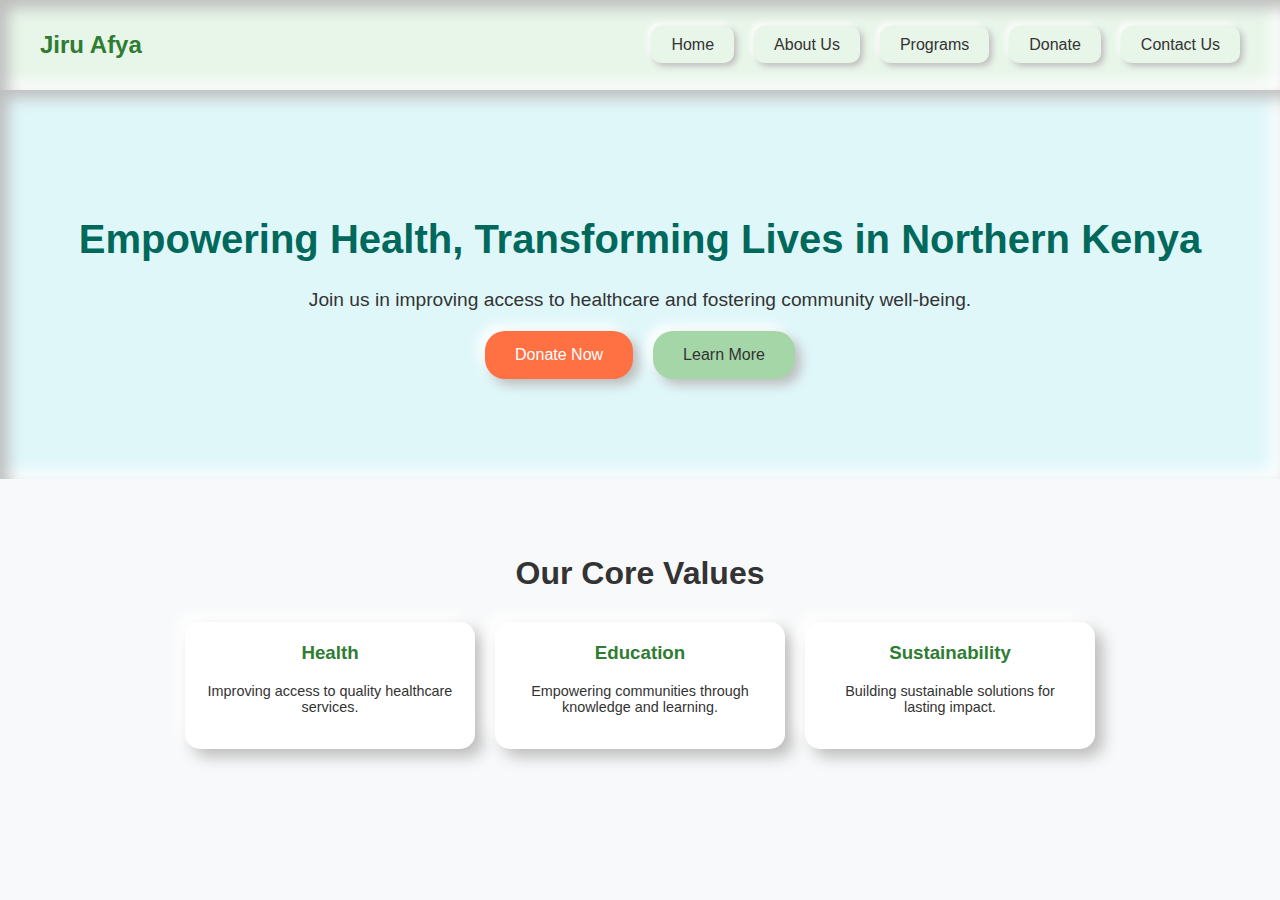
<file: index.html>
<!DOCTYPE html>
<html lang="en">
  <head>
    <meta charset="UTF-8" />
    <meta name="viewport" content="width=device-width, initial-scale=1.0" />
    <title>Jiru Afya Northern Organizations</title>
    <link rel="stylesheet" href="styles.css" />
  </head>
  <body>
    <header>
      <div class="logo">Jiru Afya</div>
      <nav>
        <ul>
          <li><a href="home">Home</a></li>
          <li><a href="#about">About Us</a></li>
          <li><a href="programs.html">Programs</a></li>
          <li><a href="donate.html">Donate</a></li>
          <li><a href="contact.html">Contact Us</a></li>
        </ul>
      </nav>
    </header>

    <section class="hero" id="home">
      <h1>Empowering Health, Transforming Lives in Northern Kenya</h1>
      <p>
        Join us in improving access to healthcare and fostering community
        well-being.
      </p>
      <div class="buttons">
        <a href="#donate" class="button">Donate Now</a>
        <a href="#about" class="button secondary">Learn More</a>
      </div>
    </section>

    <section class="values" id="about">
      <h2>Our Core Values</h2>
      <div class="cards">
        <div class="card">
          <h3>Health</h3>
          <p>Improving access to quality healthcare services.</p>
        </div>
        <div class="card">
          <h3>Education</h3>
          <p>Empowering communities through knowledge and learning.</p>
        </div>
        <div class="card">
          <h3>Sustainability</h3>
          <p>Building sustainable solutions for lasting impact.</p>
        </div>
      </div>
    </section>
  </body>
</html>
</file>
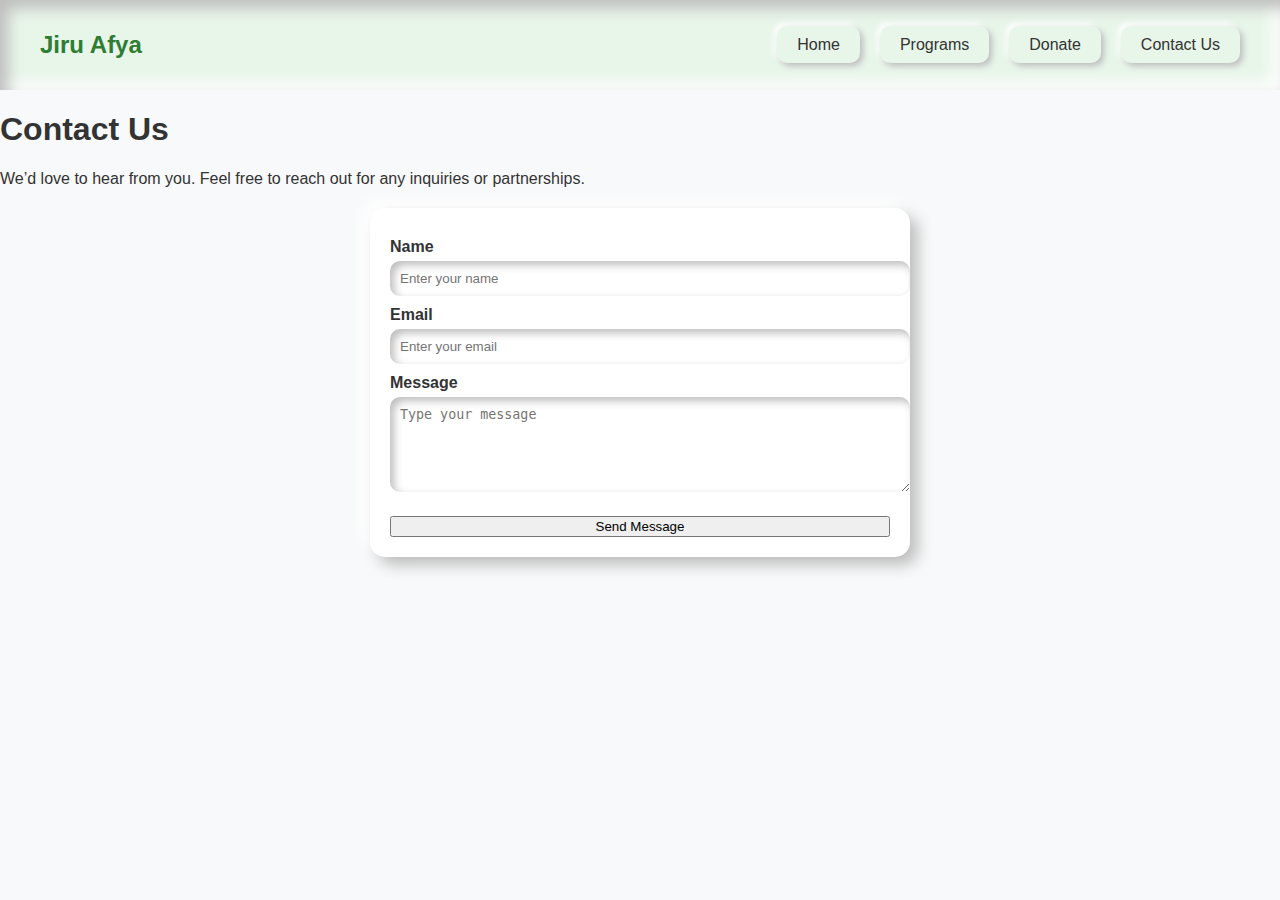
<file: contact.html>
<!DOCTYPE html>
<html lang="en">
<head>
  <meta charset="UTF-8">
  <meta name="viewport" content="width=device-width, initial-scale=1.0">
  <title>Contact Us - Jiru Afya Northern Organizations</title>
  <link rel="stylesheet" href="styles.css">
</head>
<body>
  <header>
    <div class="logo">Jiru Afya</div>
    <nav>
      <ul>
        <li><a href="index.html">Home</a></li>
        <li><a href="programs.html">Programs</a></li>
        <li><a href="donate.html">Donate</a></li>
        <li><a href="contact.html">Contact Us</a></li>
      </ul>
    </nav>
  </header>

  <section class="contact">
    <h1>Contact Us</h1>
    <p>We’d love to hear from you. Feel free to reach out for any inquiries or partnerships.</p>
    <form action="#" class="contact-form">
      <label for="name">Name</label>
      <input type="text" id="name" name="name" placeholder="Enter your name" required>
      <label for="email">Email</label>
      <input type="email" id="email" name="email" placeholder="Enter your email" required>
      <label for="message">Message</label>
      <textarea id="message" name="message" placeholder="Type your message" rows="5" required></textarea>
      <button type="submit" class="button">Send Message</button>
    </form>
  </section>
</body>
</html>
</file>
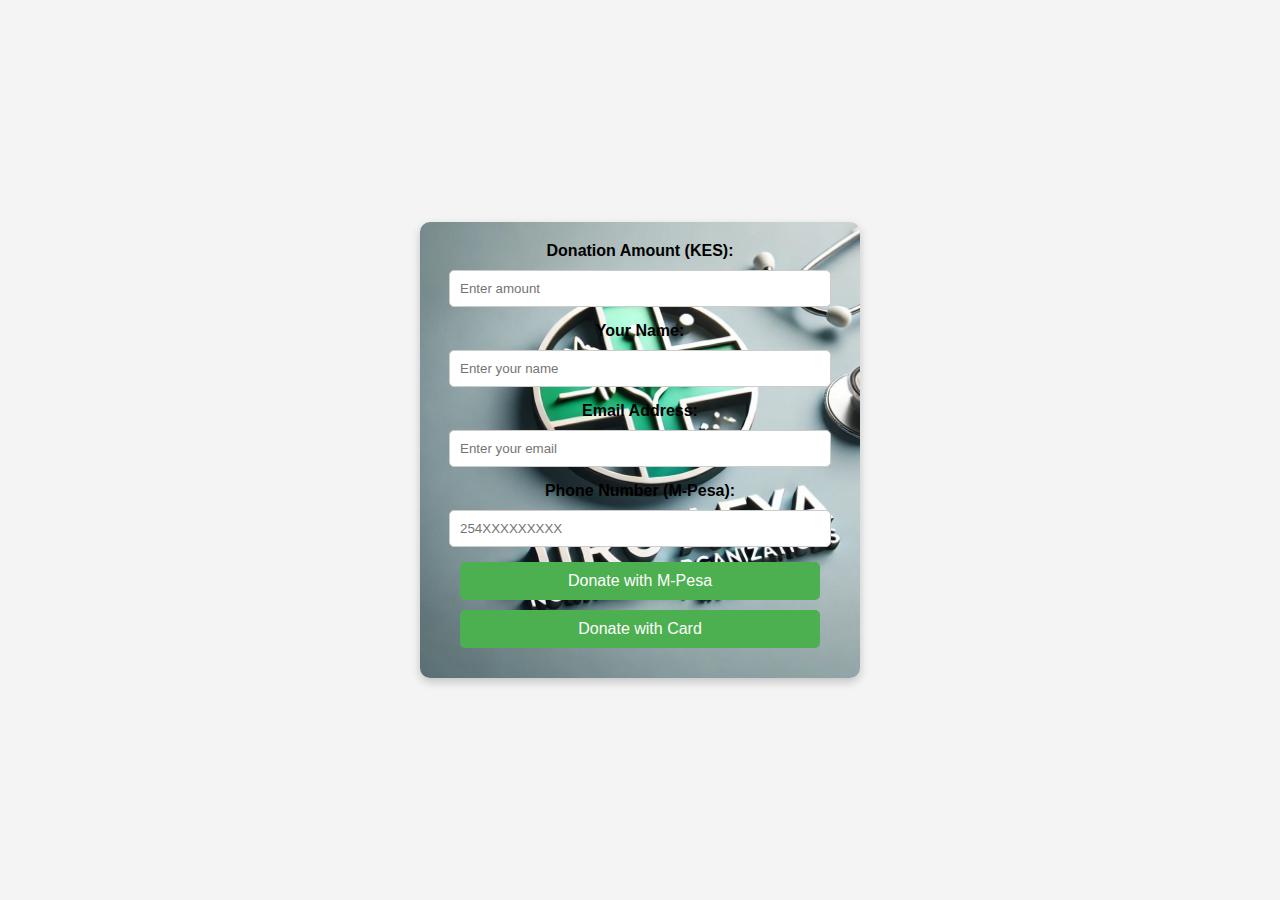
<file: donate.html>
<!DOCTYPE html>
<html lang="en">
<head>
  <meta charset="UTF-8">
  <meta name="viewport" content="width=device-width, initial-scale=1.0">
  <title>Donate - Jiru Afya</title>
  <script src="https://js.stripe.com/v3/"></script> <!-- Stripe JS -->
  <style>
    body {
      font-family: Arial, sans-serif;
      margin: 0;
      padding: 0;
      display: flex;
      justify-content: center;
      align-items: center;
      height: 100vh;
      background-color: #f4f4f4;
    }

    #donation-form {
      width: 100%;
      max-width: 400px;
      padding: 20px;
      background: url('logo.jpeg') no-repeat center;
      background-size: 500px 500px;
      background-color: rgba(255, 255, 255, 0.9); /* Add slight transparency */
      border-radius: 10px;
      box-shadow: 0 4px 10px rgba(0, 0, 0, 0.2);
      text-align: center;
    }

    #donation-form label {
      display: block;
      margin-bottom: 10px;
      font-weight: bold;
    }

    #donation-form input {
      width: 90%;
      padding: 10px;
      margin-bottom: 15px;
      border: 1px solid #ccc;
      border-radius: 5px;
    }

    #donation-form button {
      width: 90%;
      padding: 10px;
      margin-bottom: 10px;
      border: none;
      border-radius: 5px;
      background-color: #4CAF50;
      color: white;
      font-size: 16px;
      cursor: pointer;
    }

    #donation-form button:hover {
      background-color: #45a049;
    }
  </style>
</head>
<body>
  <form id="donation-form">
    <label for="amount">Donation Amount (KES):</label>
    <input type="number" id="amount" name="amount" placeholder="Enter amount" required min="1">

    <label for="name">Your Name:</label>
    <input type="text" id="name" name="name" placeholder="Enter your name" required>

    <label for="email">Email Address:</label>
    <input type="email" id="email" name="email" placeholder="Enter your email" required>

    <label for="phone">Phone Number (M-Pesa):</label>
    <input type="tel" id="phone" name="phone" placeholder="254XXXXXXXXX" required>

    <!-- Buttons for Payment Methods -->
    <button type="button" id="mpesa-button">Donate with M-Pesa</button>
    <button type="button" id="card-button">Donate with Card</button>
  </form>

  <script>
    // Stripe Payment Integration
    const stripe = Stripe("YOUR_STRIPE_PUBLISHABLE_KEY"); // Replace with your Stripe public key

    document.getElementById("card-button").addEventListener("click", async () => {
      const amount = document.getElementById("amount").value;
      const name = document.getElementById("name").value;
      const email = document.getElementById("email").value;

      if (!amount || !name || !email) {
        alert("Please fill in all fields.");
        return;
      }

      try {
        const response = await fetch("/create-checkout-session", {
          method: "POST",
          headers: { "Content-Type": "application/json" },
          body: JSON.stringify({ amount: amount * 100, name, email }) // Convert to cents
        });

        const session = await response.json();
        stripe.redirectToCheckout({ sessionId: session.id });
      } catch (error) {
        alert("Error processing card payment. Please try again.");
      }
    });

    // M-Pesa Payment Integration
    document.getElementById("mpesa-button").addEventListener("click", async () => {
      const amount = document.getElementById("amount").value;
      const phone = document.getElementById("phone").value;

      if (!amount || !phone) {
        alert("Please fill in all fields.");
        return;
      }

      try {
        const response = await fetch("/donate-mpesa", {
          method: "POST",
          headers: { "Content-Type": "application/json" },
          body: JSON.stringify({ amount, phone })
        });

        const result = await response.json();
        if (result.status === "success") {
          alert("M-Pesa payment initiated. Complete the transaction on your phone.");
        } else {
          alert("Error initiating M-Pesa payment. Please try again.");
        }
      } catch (error) {
        alert("Error processing M-Pesa payment. Please try again.");
      }
    });
  </script>
</body>
</html>
</file>
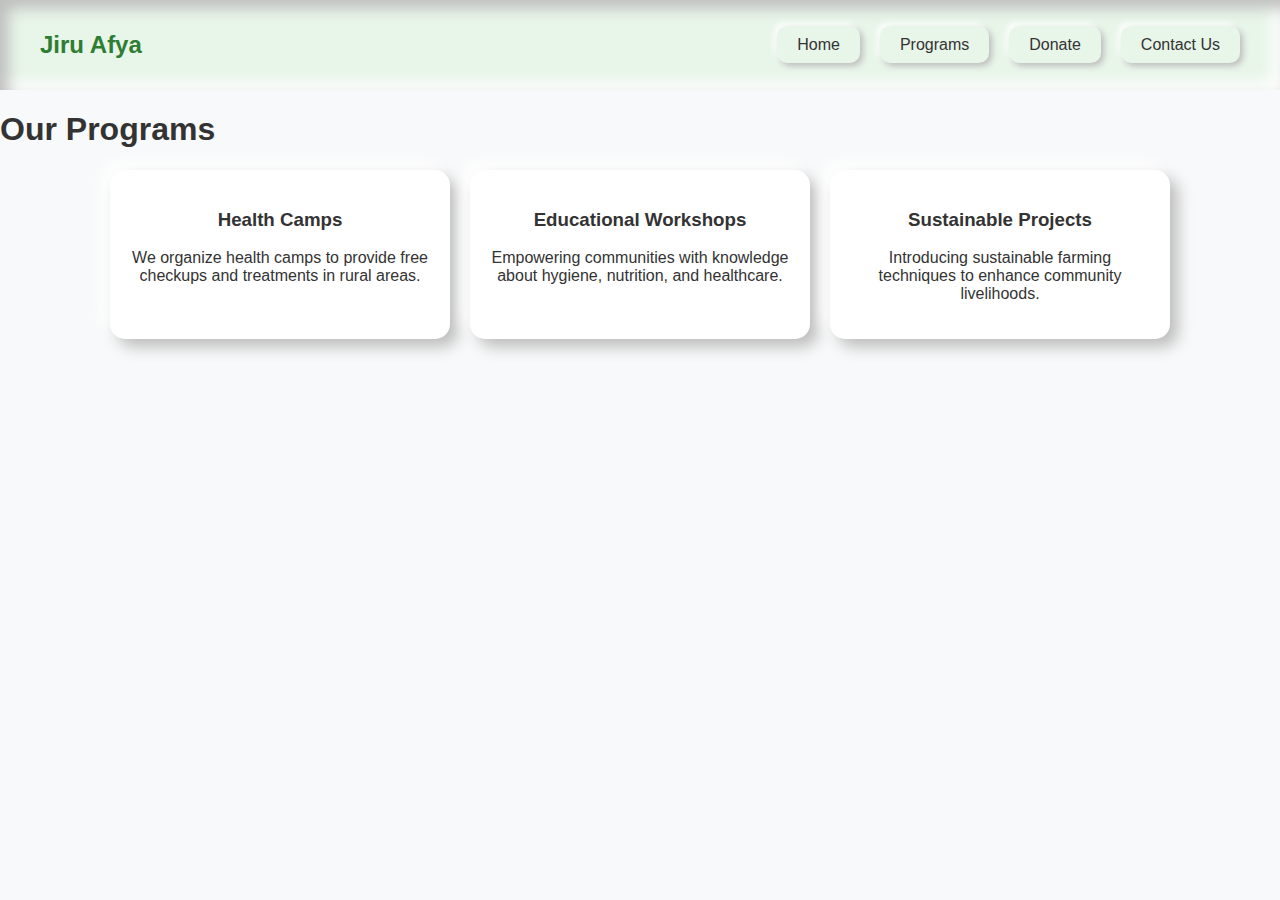
<file: programs.html>
<!DOCTYPE html>
<html lang="en">
<head>
  <meta charset="UTF-8">
  <meta name="viewport" content="width=device-width, initial-scale=1.0">
  <title>Programs - Jiru Afya Northern Organizations</title>
  <link rel="stylesheet" href="styles.css">
</head>
<body>
  <header>
    <div class="logo">Jiru Afya</div>
    <nav>
      <ul>
        <li><a href="index.html">Home</a></li>
        <li><a href="programs.html">Programs</a></li>
        <li><a href="donate.html">Donate</a></li>
        <li><a href="contact.html">Contact Us</a></li>
      </ul>
    </nav>
  </header>

  <section class="programs">
    <h1>Our Programs</h1>
    <div class="program-cards">
      <div class="program-card">
        <h3>Health Camps</h3>
        <p>We organize health camps to provide free checkups and treatments in rural areas.</p>
      </div>
      <div class="program-card">
        <h3>Educational Workshops</h3>
        <p>Empowering communities with knowledge about hygiene, nutrition, and healthcare.</p>
      </div>
      <div class="program-card">
        <h3>Sustainable Projects</h3>
        <p>Introducing sustainable farming techniques to enhance community livelihoods.</p>
      </div>
    </div>
  </section>
</body>
</html>
</file>
<file: styles.css>
/* Global Styles */
body {
    font-family: 'Open Sans', sans-serif;
    margin: 0;
    padding: 0;
    background: #F8F9FA;
    color: #333;
  }
  
  header {
    display: flex;
    justify-content: space-between;
    align-items: center;
    padding: 20px 40px;
    background: #E8F5E9;
    box-shadow: inset 8px 8px 15px #bdbdbd, inset -8px -8px 15px #ffffff;
  }
  
  header .logo {
    font-size: 1.5rem;
    font-weight: bold;
    color: #2E7D32;
  }
  
  header nav ul {
    list-style: none;
    display: flex;
    gap: 20px;
  }
  
  header nav ul li a {
    text-decoration: none;
    color: #333;
    padding: 10px 20px;
    border-radius: 10px;
    box-shadow: 3px 3px 6px #bdbdbd, -3px -3px 6px #ffffff;
    transition: all 0.3s ease;
  }
  
  header nav ul li a:hover {
    background: #A5D6A7;
    color: white;
  }
  
  /* Hero Section */
  .hero {
    text-align: center;
    padding: 100px 20px;
    background: #E0F7FA;
    box-shadow: inset 8px 8px 15px #bdbdbd, inset -8px -8px 15px #ffffff;
  }
  
  .hero h1 {
    font-size: 2.5rem;
    color: #00695C;
  }
  
  .hero p {
    font-size: 1.2rem;
    margin: 20px 0;
  }
  
  .hero .buttons {
    display: flex;
    justify-content: center;
    gap: 20px;
  }
  
  .hero .button {
    text-decoration: none;
    padding: 15px 30px;
    border-radius: 20px;
    color: white;
    background: #FF7043;
    box-shadow: 6px 6px 12px #bdbdbd, -6px -6px 12px #ffffff;
    transition: all 0.3s ease;
  }
  
  .hero .button:hover {
    background: #FF8A65;
  }
  
  .hero .button.secondary {
    background: #A5D6A7;
    color: #333;
  }
  
  /* Core Values Section */
  .values {
    padding: 50px 20px;
    text-align: center;
    background: #F8F9FA;
  }
  
  .values h2 {
    font-size: 2rem;
    margin-bottom: 30px;
  }
  
  .values .cards {
    display: flex;
    justify-content: center;
    gap: 20px;
    flex-wrap: wrap;
  }
  
  .values .card {
    background: #ffffff;
    padding: 20px;
    border-radius: 15px;
    width: 250px;
    box-shadow: 8px 8px 15px #bdbdbd, -8px -8px 15px #ffffff;
    transition: all 0.3s ease;
  }
  
  .values .card:hover {
    transform: scale(1.05);
  }
  
  .values .card h3 {
    margin-top: 0;
    color: #2E7D32;
  }
  
  .values .card p {
    font-size: 0.9rem;
  }
  
  /* Donation and Contact Forms */
form {
  max-width: 500px;
  margin: 20px auto;
  background: #ffffff;
  padding: 20px;
  border-radius: 15px;
  box-shadow: 8px 8px 15px #bdbdbd, -8px -8px 15px #ffffff;
}

form label {
  display: block;
  margin-top: 10px;
  font-weight: bold;
}

form input,
form textarea {
  width: 100%;
  margin-top: 5px;
  padding: 10px;
  border: none;
  border-radius: 10px;
  box-shadow: inset 4px 4px 8px #bdbdbd, inset -4px -4px 8px #ffffff;
}

form button {
  display: block;
  width: 100%;
  margin-top: 20px;
}

/* Program Cards */
.program-cards {
  display: flex;
  justify-content: center;
  flex-wrap: wrap;
  gap: 20px;
}

.program-card {
  background: #ffffff;
  padding: 20px;
  width: 300px;
  border-radius: 15px;
  text-align: center;
  box-shadow: 8px 8px 15px #bdbdbd, -8px -8px 15px #ffffff;
}

.program-card:hover {
  transform: scale(1.05);
}
</file>
